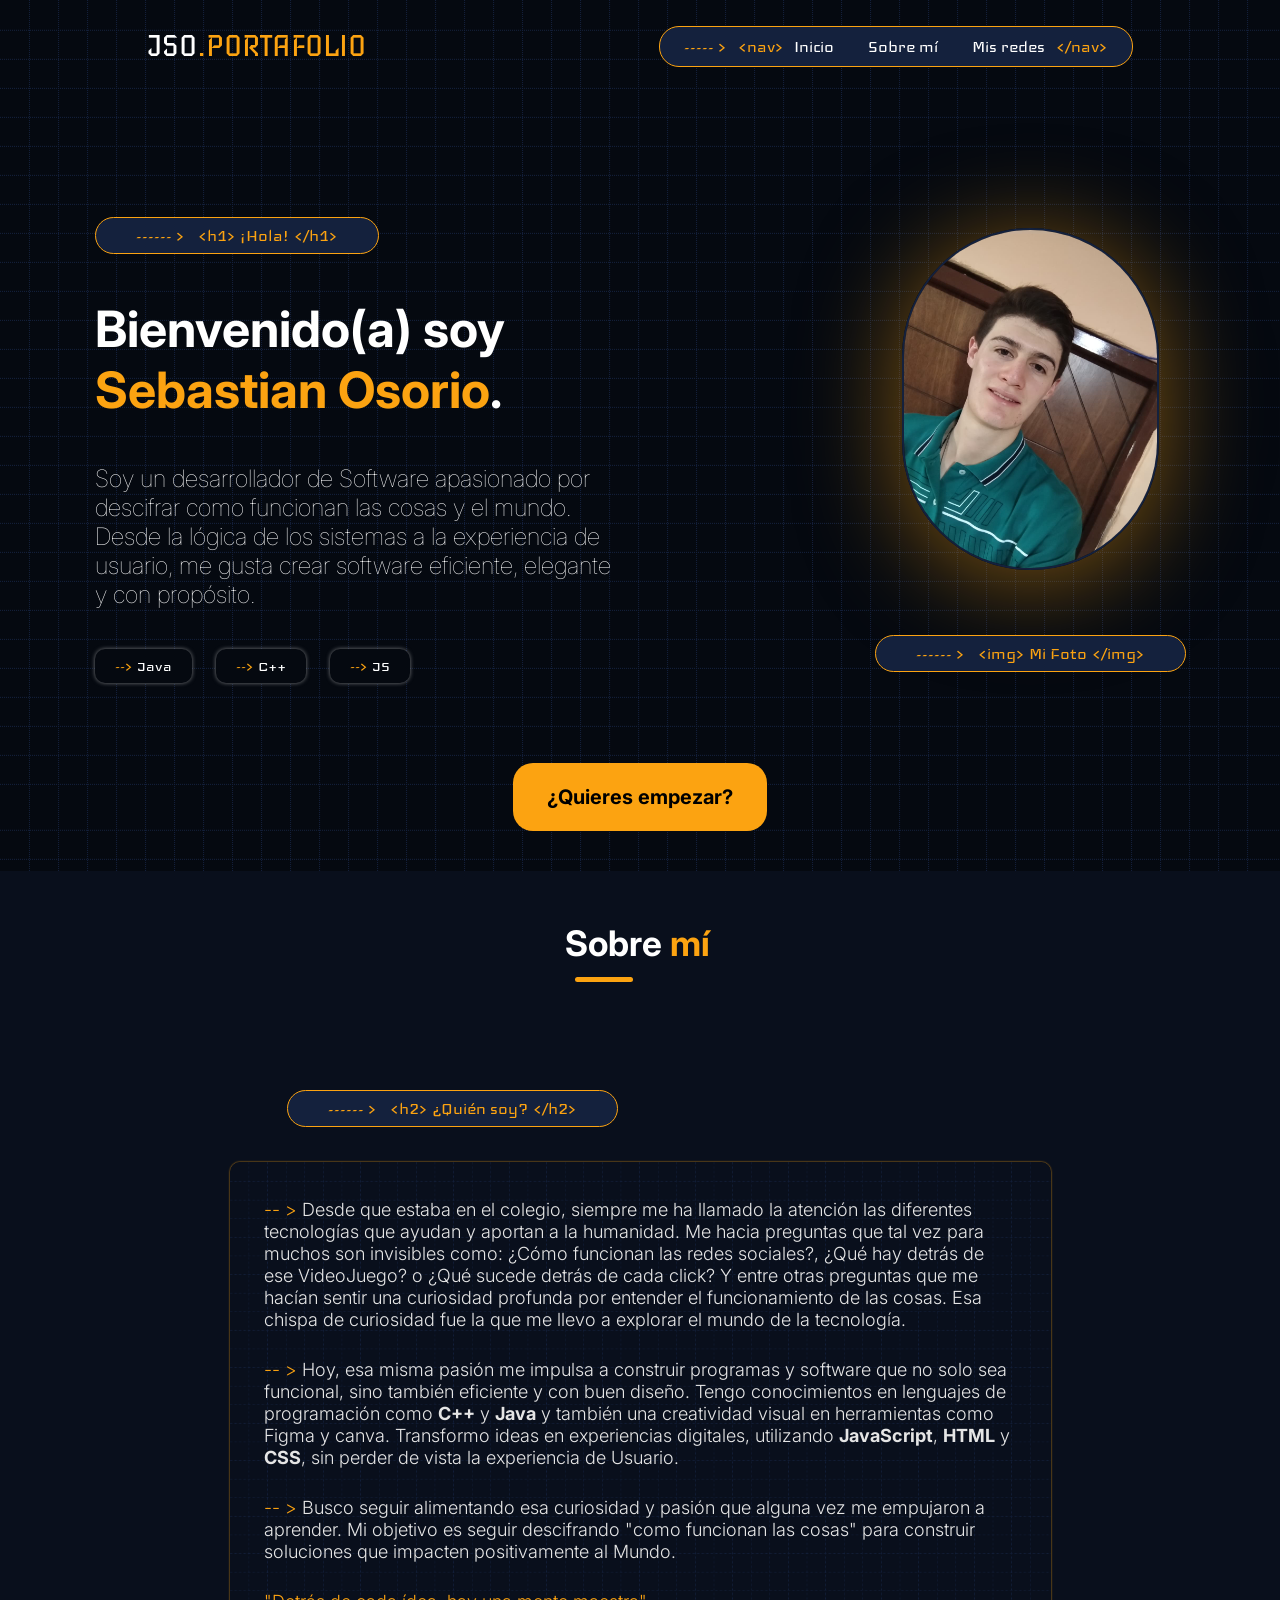
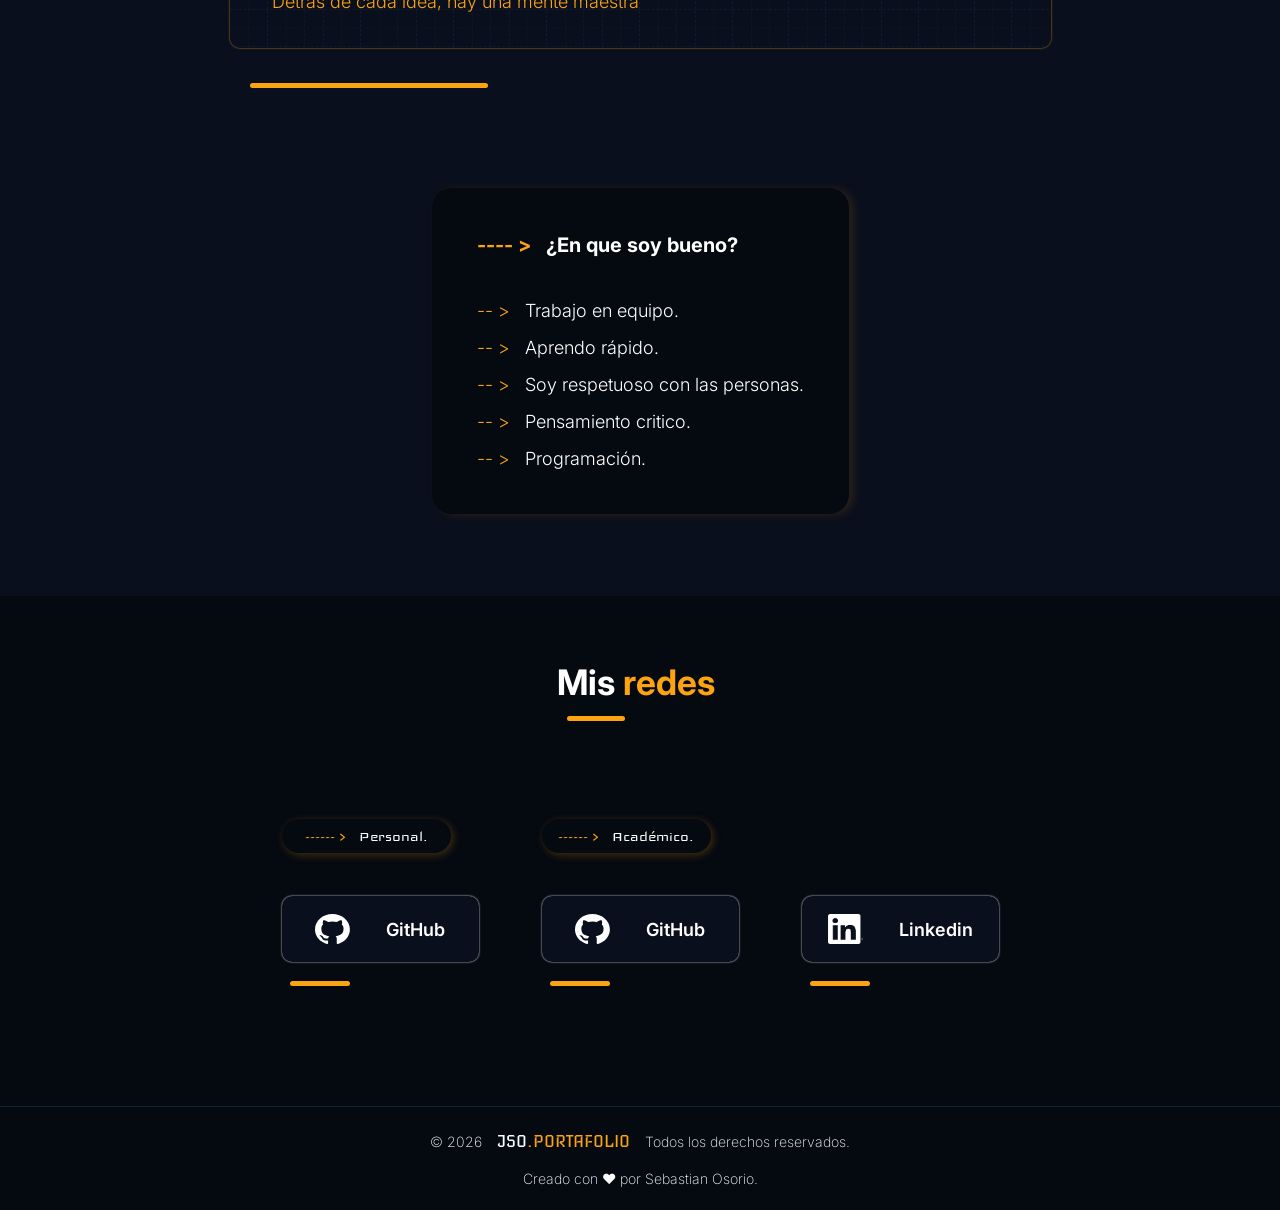
<file: index.html>
<!DOCTYPE html>
<html lang="en">
    <head>
        <meta charset="UTF-8">
        <link rel="icon" href="./assets/logoHead.png">
        <meta name="viewport" content="width=device-width, initial-scale=1.0">
        <link rel="stylesheet" href="./styles/headerStyle.css">
        <link rel="stylesheet" href="./styles/style.css">
        <link rel="stylesheet" href="./styles/footerStyle.css">
        <link rel="stylesheet" href="./styles/indexAdaptive.css">
        <title>JSO.PORTAFOLIO</title>
    </head>
    <body>
        <div id="idContainerHeaderPresentation" class="container-header-presentation">
            <header id="idHeader" class="header-page">  
                <a href="index.html" class="header-page__logo">JSO<span class="text-color">.PORTAFOLIO</span></a> 
                <nav class="header-nav">
                    <div class="container-decoration">
                        <p class="header-nav__decoration">----- &gt;</p>
                        <p class="header-nav__decoration">&lt;nav&gt;</p>
                    </div>
                    <ul class="link-container">
                        <li class="link-container__li"><a class="link-container__link" href="#idContainerHeaderPresentation">Inicio</a></li>
                        <li class="link-container__li"><a class="link-container__link" href="#idAboutMe">Sobre mí</a></li>
                        <li class="link-container__li"><a class="link-container__link" href="#idNetworks">Mis redes</a></li>
                    </ul> 
                    <span id="iconHeader" class="icon-header">☰</span> 
                    <p class="header-nav__decoration header-nav__decoration-any">&lt;/nav&gt;</p>
                </nav>
            </header>

            <section class="presentation">
                <div class="presentation__container">
                    <div class="presentation-information">
                        <div class="information-decoration">
                            <p class="information-decoration__text">------ &gt;&nbsp;&nbsp;&nbsp;&lt;h1&gt; ¡Hola! &lt;/h1&gt;</p>
                        </div>
                        <h1 class="presentation-information__title">Bienvenido(a) soy<br><span class="text-color">Sebastian Osorio</span>.</h1>
                        <p class="presentation-information__text">
                            Soy un desarrollador de Software apasionado por descifrar como funcionan las cosas y el mundo. 
                            Desde la lógica de los sistemas a la experiencia de usuario, 
                            me gusta crear software eficiente, elegante y con propósito.
                        </p>
                        <div class="technologies-desc">
                            <p class="technologies-desc__text"><span class="text-color">--&gt;</span> Java</p>
                            <p class="technologies-desc__text"><span class="text-color">--&gt;</span> C++</p>
                            <p class="technologies-desc__text"><span class="text-color">--&gt;</span> JS</p>
                        </div>
                    </div>

                    <div class="image">
                        <img src="./assets/FotoPresentaciónSebastian.jpg" id="imgAnimation" class="presentation-image">
                        <div class="information-decoration">
                            <p class="information-decoration__text">------ &gt;&nbsp;&nbsp;&nbsp;&lt;img&gt; Mi Foto &lt;/img&gt;</p>
                        </div>
                    </div>
                </div>
                <a href="moreInformation.html" class="presentation__button">¿Quieres empezar?</a>
            </section>
        </div>
       
        <main class="main-container">
            <section id="idAboutMe" class="about-me">
                <div class="title-container">
                    <h2 class="title-container__title">Sobre <span class="text-color">mí</span></h2>
                    <hr class="title-container__line" />
                </div>
                
                <div class="about-me__container">
                    <div class="text-me-container">                   
                        <div class="information-decoration information-decoration-margin">
                            <p class="information-decoration__text">------ &gt;&nbsp;&nbsp;&nbsp;&lt;h2&gt; ¿Quién soy? &lt;/h2&gt;</p>
                        </div>

                        <div class="text-me">
                            <p class="text-me__paragraph">
                                <span class="text-color">-- &gt;</span>
                                Desde que estaba en el colegio, siempre me ha llamado la atención las diferentes tecnologías que ayudan y aportan a la humanidad. 
                                Me hacia preguntas que tal vez para muchos son invisibles como: ¿Cómo funcionan las redes sociales?, ¿Qué hay detrás de ese VideoJuego? 
                                o ¿Qué sucede detrás de cada click? Y entre otras preguntas que me hacían sentir una curiosidad profunda por entender el funcionamiento de las cosas. 
                                Esa chispa de curiosidad fue la que me llevo a explorar el mundo de la tecnología. 
                            </p>
                            <p class="text-me__paragraph">
                                <span class="text-color">-- &gt;</span>
                                Hoy, esa misma pasión me impulsa a construir programas y software que no solo sea funcional, sino también eficiente y con buen diseño. 
                                Tengo conocimientos en lenguajes de programación como <strong>C++</strong> y <strong>Java</strong> y también una creatividad visual en herramientas como Figma y canva. 
                                Transformo ideas en experiencias digitales, utilizando <strong>JavaScript</strong>, <strong>HTML</strong> y <strong>CSS</strong>, sin perder de vista la experiencia de Usuario.
                            </p>
                            <p class="text-me__paragraph">
                                <span class="text-color">-- &gt;</span>
                                    Busco seguir alimentando esa curiosidad y pasión que alguna vez me empujaron a aprender. Mi objetivo es seguir descifrando "como funcionan las cosas" 
                                    para construir soluciones que impacten positivamente al Mundo. 
                            </p>
                            <p class="text-me__phrase">"Detrás de cada ídea, hay una mente maestra"</p>
                        </div> 
                        <hr class="text-container__line" />
                    </div>

                    <div class="skills">
                        <h3 class="skills__title"><span class="text-color">---- &gt;&nbsp;&nbsp;&nbsp;</span>¿En que soy bueno?</h3>
                        <ul class="skills-list">
                            <li class="skills-list__skill"><span class="text-color">-- &gt;&nbsp;&nbsp;</span> Trabajo en equipo.</li>
                            <li class="skills-list__skill"><span class="text-color">-- &gt;&nbsp;&nbsp;</span> Aprendo rápido.</li>
                            <li class="skills-list__skill"><span class="text-color">-- &gt;&nbsp;&nbsp;</span> Soy respetuoso con las personas.</li>
                            <li class="skills-list__skill"><span class="text-color">-- &gt;&nbsp;&nbsp;</span> Pensamiento critico.</li>
                            <li class="skills-list__skill"><span class="text-color">-- &gt;&nbsp;&nbsp;</span> Programación.</li>
                        </ul>
                    </div>
                </div>
            </section>
            
            <section id="idNetworks" class="networks">
                <div class="title-container title-container-networks-width">
                    <h2 class="title-container__title">Mis <span class="text-color">redes</span></h2>
                    <hr class="title-container__line" />
                </div>

                <div class="networks-container">
                    <div class="network-git">
                        <p class="network-git__information"><span class="text-color">------ &gt;</span>&nbsp;&nbsp; Personal.</p>
                        <a class="network-link" href="https://github.com/JSebastia">
                            <img class="network-link__image" src="./assets/logoGitHub.svg">
                            <p class="network-link__text">GitHub</p>
                        </a>
                        <hr class="network-line" />
                    </div>

                    <div class="network-git">
                        <p class="network-git__information"><span class="text-color">------ &gt;</span>&nbsp;&nbsp; Académico.</p>
                        <a class="network-link" href="https://github.com/SebastianOOU">
                            <img class="network-link__image" src="./assets/logoGitHub.svg">
                            <p class="network-link__text">GitHub</p>
                        </a>
                        <hr class="network-line" />
                    </div>

                    <div class="network-linkedin">
                        <a class="network-link" href="https://www.linkedin.com/in/sebastian-osorio-0212aa235/">
                            <img class="network-link__image" src="./assets/logoLinkedin.png">
                            <p class="network-link__text">Linkedin</p>
                        </a>
                        <hr class="network-line" />
                    </div>
                </div>
            </section> 
        </main>

        <footer class="footer-container">
            <p class="footer-container__copyright">&#169 2026<strong class="footer-logo">JSO<span class="text-color">.PORTAFOLIO</span></strong>Todos los derechos reservados.</p>
            <p class="footer-container__information">Creado con ❤️ por Sebastian Osorio.</p>
        </footer>

        <script src="./scripts/eventHeader.js" defer></script>
        <script src="./scripts/animation_img.js"></script>
        
    </body>
</html>
</file>
<file: styles/headerStyle.css>
@import "../styles/variables.css";

/*----- HEADER STYLES -----*/
.container-header-presentation {
    background-image: var(--url-background-image-primary);

    padding: 26px 0 40px;
}

.header-page {
    display: flex;
    align-items: center;
    justify-content: space-around;
}

.design-header-scroll {
    position: fixed;
    top: 0;
    padding: 15px 0;
    width: 100%;

    background-color: var(--primary-color);
    border-bottom: 1px solid var(--quintenary-color);
}

.header-page__logo {
    font-family: var(--font-iceberg);
    font-size: 1.9rem;
    color: var(--secondary-color);
    text-decoration: none;
}

.logo-header-unable {
    display: none;
}

.text-color {
    color: var(--tertiary-color);
}

.header-nav {
    font-size: 1.25rem;
    font-family: var(--font-iceland);
    padding: 10px 24px;

    background-color: var(--quintenary-color);
    border: 1px solid var(--tertiary-color);
    border-radius: 20px;

    display: flex;
    align-items: center;
    gap: 10px;
}

.container-decoration {
    display: flex;
    gap: 10px;
}

.header-nav__decoration {
    color: var(--tertiary-color);
}

.link-container {
    list-style: none;
    
    display: flex;
    gap: 34px;
}

.link-container__link {
    text-decoration: none;
    color: var(--secondary-color);
    transition: 0.5s;
}

.link-container__link:hover {
    color: var(--tertiary-color);
}

.icon-header {
    display: none;
}

.icon-header-active {
    display: block;
}

.icon-header:active {
    color: var(--tertiary-color);
}

/* ----- HEADER DISEÑO RESPONSIVO ----- */
@media (max-width: 1024px) {
    .header-page__logo {
        font-size: 1.3rem;
    }

    .header-page {
        position: fixed;
        width: 100%;
    }

    .link-container{
        display: none;
    }

    .header-adaptive-active {
        flex-direction: column;
        gap: 10px;
    }

    .nav-adaptive-active {
        flex-direction: column;
    }

    .links-adaptive-active {
        display: flex;
    }

    .icon-header-active {
        font-size: 1.5rem;

        background-color: var(--primary-color);
        box-shadow: 0px 0px 2px var(--tertiary-color);

        border-radius: 50%;
        padding: 10px 15px;
        margin-top: 15px;
    }

    .icon-header {
        display: block;
        color: var(--secondary-color);
    }
}

@media (max-width: 680px) {

    .nav-adaptive-active {
        width: 80%;
        align-items: center;
    }

    .container-decoration, .header-nav__decoration-any {
        display: none;
    }

    .links-adaptive-active {
        flex-direction: column;
        align-items: center;
    }

    .nav-decoration-active{
        display: flex;
    }
}
</file>
<file: styles/style.css>
@import "../styles/variables.css";

* {
    margin: 0;
    padding: 0;
}

html {
    scroll-behavior: smooth;
}

/*----- STYLES SECTION PRESENTATION -----*/
.presentation {
    margin: 150px 0 0 0;

    display: flex;
    flex-direction: column;
    gap: 80px;
}

.presentation__container {
    display: flex;
    align-items: center;
    justify-content: center;
    gap: 250px;
}

.information-decoration {
    font-size: 1.25rem;
    font-family: var(--font-iceland);

    background-color: var(--quintenary-color);
    padding: 8px 40px;

    border: 1px solid var(--tertiary-color);
    border-radius: 20px;

    display: inline-block;
}

.information-decoration__text {
    color: var(--tertiary-color);
}

.presentation-information__title {
    font-size: 3.13rem;
    color: var(--secondary-color);
    font-family: var(--font-inter);
}

.presentation-information__title {
    margin: 44px 0;
}

.presentation-information__text {
    width: 530px;
    font-size: 1.5rem;
    color: var(--secondary-color);
    font-family: var(--font-inter);
    font-weight: 100;
}

.technologies-desc {
    display: flex;
    gap: 24px;

    margin-top: 40px;
}

.technologies-desc__text {
    font-size: 1.13rem;
    color: var(--secondary-color);
    font-family: var(--font-iceland);

    padding: 8px 20px;
    border-radius: 10px;

    background-color: var(--primary-color);
    box-shadow: 0px 0px 4px #E5E5E580;
}

.image {
    display: flex;
    flex-direction: column;
    align-items: center;
    gap: 65px;
}

.presentation-image {
    width: 253px;

    border-radius: 200px;
    border: 2px solid var(--quintenary-color);
}

.presentation__button {
    font-size: 20px;
    font-family: var(--font-inter);
    font-weight: 700;
    color: #000000;
    text-decoration: none;

    padding: 22px 34px;
    background-color: var(--tertiary-color);

    border-radius: 20px;

    margin: 0 auto;
    transition: 0.5s;
}

.presentation__button:hover {
    background-color: var(--secondary-color);
}

/*---------- STYLES SECTION ABOUT ME ----------*/
.main-container {
    background-color: var(--primary-color);
}

.about-me {
    background-color: var(--quaternary-color);
    padding-top: 51px;
    padding-bottom: 82px;
}

.title-container {
    width: 151px;
    margin: 0 auto;
}

.title-container__title {
    font-size: 2.2rem;
    font-family: var(--font-inter);
    color: var(--secondary-color);
    margin: 0 0 13px 0;
}

.title-container__line {
    width: 58px;
    height: 5px;
    margin-left: 10px;

    border: none;
    border-radius: 10px;

    background-color: var(--tertiary-color);
}

.about-me__container {
    display: flex;
    align-items: center;
    justify-content: center;
    gap: 100px;

    margin-top: 108px;
}

.information-decoration-margin {
    margin-left: 57px;
}

.text-me {
    border-radius: 10px;

    box-shadow: 0px 0px 2px var(--tertiary-color);
    margin: 35px 0;
    padding: 36px 34px;
    width: 753px;

    background-image: var(--url-background-image-secondary);
    background-size: 100%;

    display: flex;
    flex-direction: column;
    gap: 28px;
}

.text-me__paragraph {
    font-size: 1.13rem;
    font-family: var(--font-inter);
    color: var(--sextiary-color);
    font-weight: 300;  
}

.text-me__phrase {
    font-weight: 300;
    font-size: 1.13rem;
    font-family: var(--font-inter);
    color: var(--tertiary-color);
}

.text-container__line {
    border: none;
    border-radius: 10px;

    width: 238px;
    height: 5px;
    margin-left: 20px;
    
    background-color: var(--tertiary-color);
}

.skills {
    font-family: var(--font-inter);
    background-color: var(--primary-color);

    padding: 45px;
    border-radius: 20px;
    box-shadow: 5px 1px 10px #FCA31120;   
}

.skills__title {
    font-size: 1.25rem;
    color: var(--secondary-color);
}

.skills-list {
    list-style: none;
    margin-top: 42px;

    display: flex;
    flex-direction: column;
    gap: 15px;
}

.skills-list__skill {
    font-size: 1.13rem;
    color: var(--secondary-color);

    font-weight: 300;
}

/*----- STYLES SECTION NETWORKS -----*/
.networks {
    padding-top: 65px;
    padding-bottom: 120px;
}

.title-container-networks-width {
    width: 167px;
}

.networks-container {
    display: flex;
    justify-content: center;
    align-items: end;
    gap: 63px;

    margin-top: 98px;
}

.network-git:hover, .network-linkedin:hover {
    .network-line {
        width: 181px;
    }
}

.network-git__information {
    background-color: var(--primary-color);

    font-size: 1.13rem;
    font-family: var(--font-iceland);
    color: var(--secondary-color);

    padding: 8px 0;
    border-radius: 20px;
    box-shadow: 2px 2px 8px #FCA31140;
    width: 169px;
    text-align: center;
    margin-bottom: 43px;
}

.network-link {
    display: flex;
    align-items: center;
    justify-content: center;
    gap: 36px;

    padding: 18px 0;
    box-shadow: 0px 0px 2px var(--secondary-color);
    border-radius: 10px;
    width: 197px;

    background-color: var(--quaternary-color);
    margin-bottom: 19px;
    text-decoration: none;

    transition: 0.5s;
}

.network-link:hover {
    box-shadow: 0px 0px 2px var(--tertiary-color);
}

.network-link__image {
    width: 35px;
    height: 30px;
}

.network-link__text {
    font-size: 18px;
    font-family: var(--font-inter);
    color: var(--secondary-color);
    font-weight: 600;
}

.network-line {
    border: none;
    border-radius: 10px;

    width: 60px;
    height: 5px;

    background-color: var(--tertiary-color);
    margin-left: 8px;

    transition: 1s;
}
</file>
<file: styles/footerStyle.css>
.footer-container {
    background-color: var(--primary-color);
    text-align: center;

    padding: 23px 0;
    border-top: 1px solid var(--quintenary-color);
}

.footer-container__copyright, .footer-container__information {
    font-size: 0.88rem;
    font-family: var(--font-inter);
    color: var(--secondary-color);
    font-weight: 200;
}

.footer-container__copyright {
    margin-bottom: 18px;
}

.footer-logo {
    color: var(--secondary-color);
    font-family: var(--font-iceberg);
    font-size: 1.13rem;
    font-weight: 100;

    margin: 0 15px;
}
</file>
<file: styles/indexAdaptive.css>
@media (max-width: 1300px) {
    
    .about-me__container {
        flex-direction: column;
    }
}

@media (max-width: 1124px) {

    .presentation__container {
        flex-direction: column;
        gap: 100px;
    }

    .presentation-information {
        text-align: center;
    }

    .technologies-desc {
        justify-content: center;
    }
}

@media (max-width: 850px) {

    .text-me {
        width: 500px;
    }

    .networks-container {
        flex-wrap: wrap;
        margin: 98px 10% 0 10%;
    }
}

@media (max-width: 600px) {

    .presentation-information__text {
        width: 300px;
        margin:  0 auto;
    }

    .presentation-image {
        width: 200px;
    }

    .information-decoration-margin {
        margin: 0 auto;
    }

    .text-me {
        width: 340px;
        padding: 16px 14px;
        margin: 25px auto;
    }

    .skills {
        padding: 25px;
    }
}

@media (max-width: 500px) {

    .text-me {
        width: 300px;
    }
}
</file>
